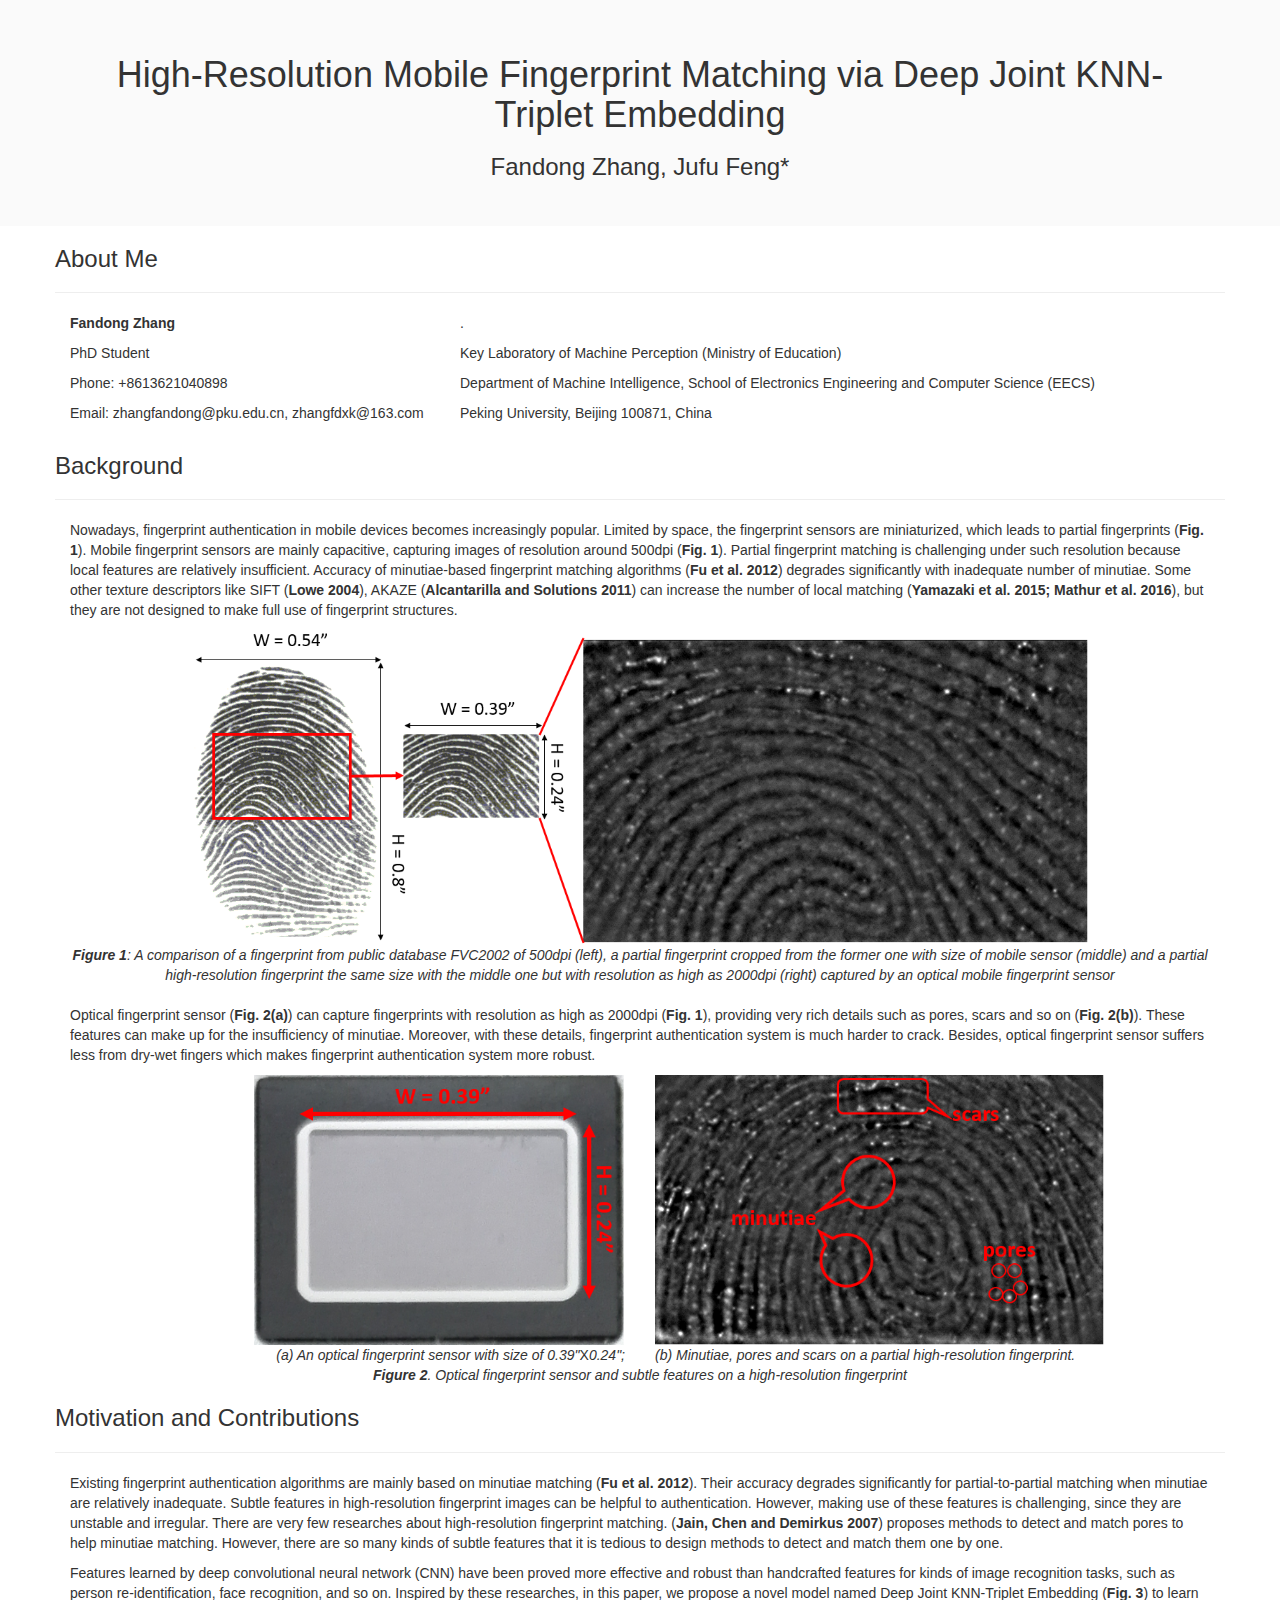
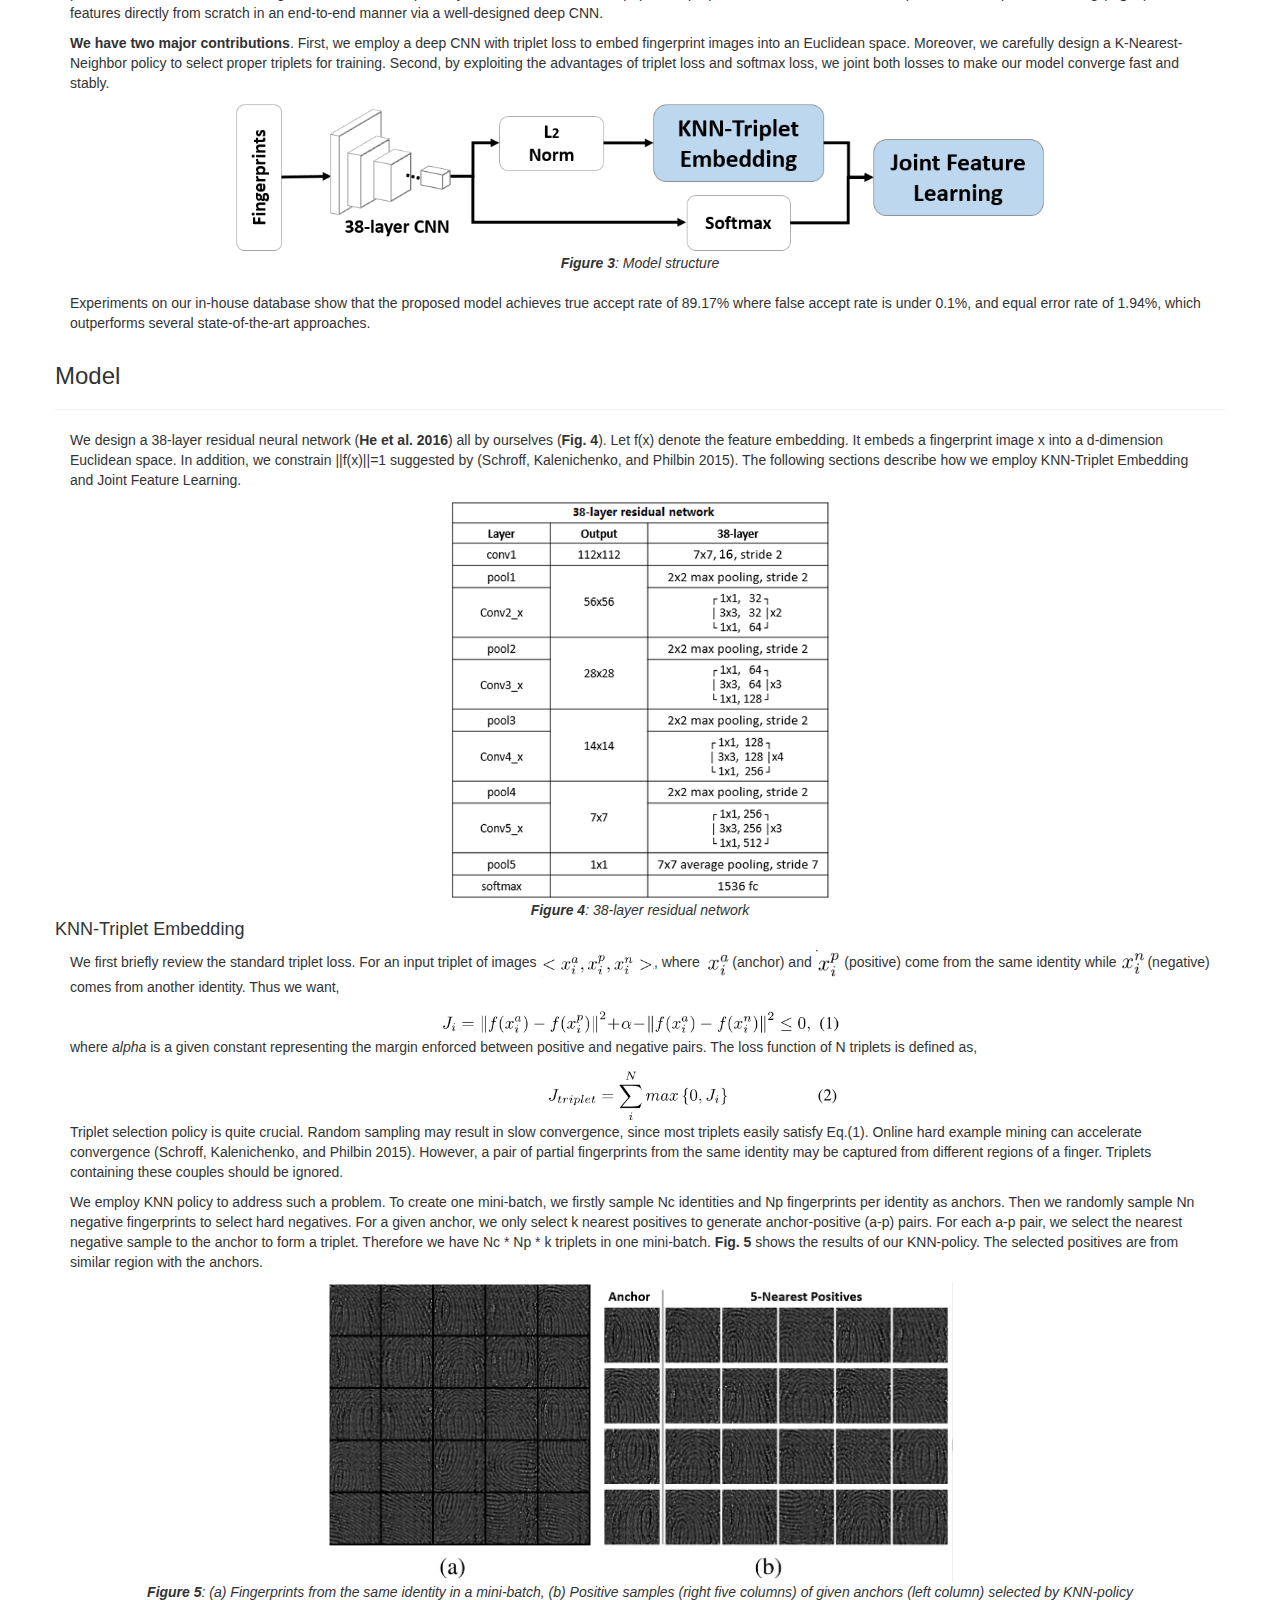
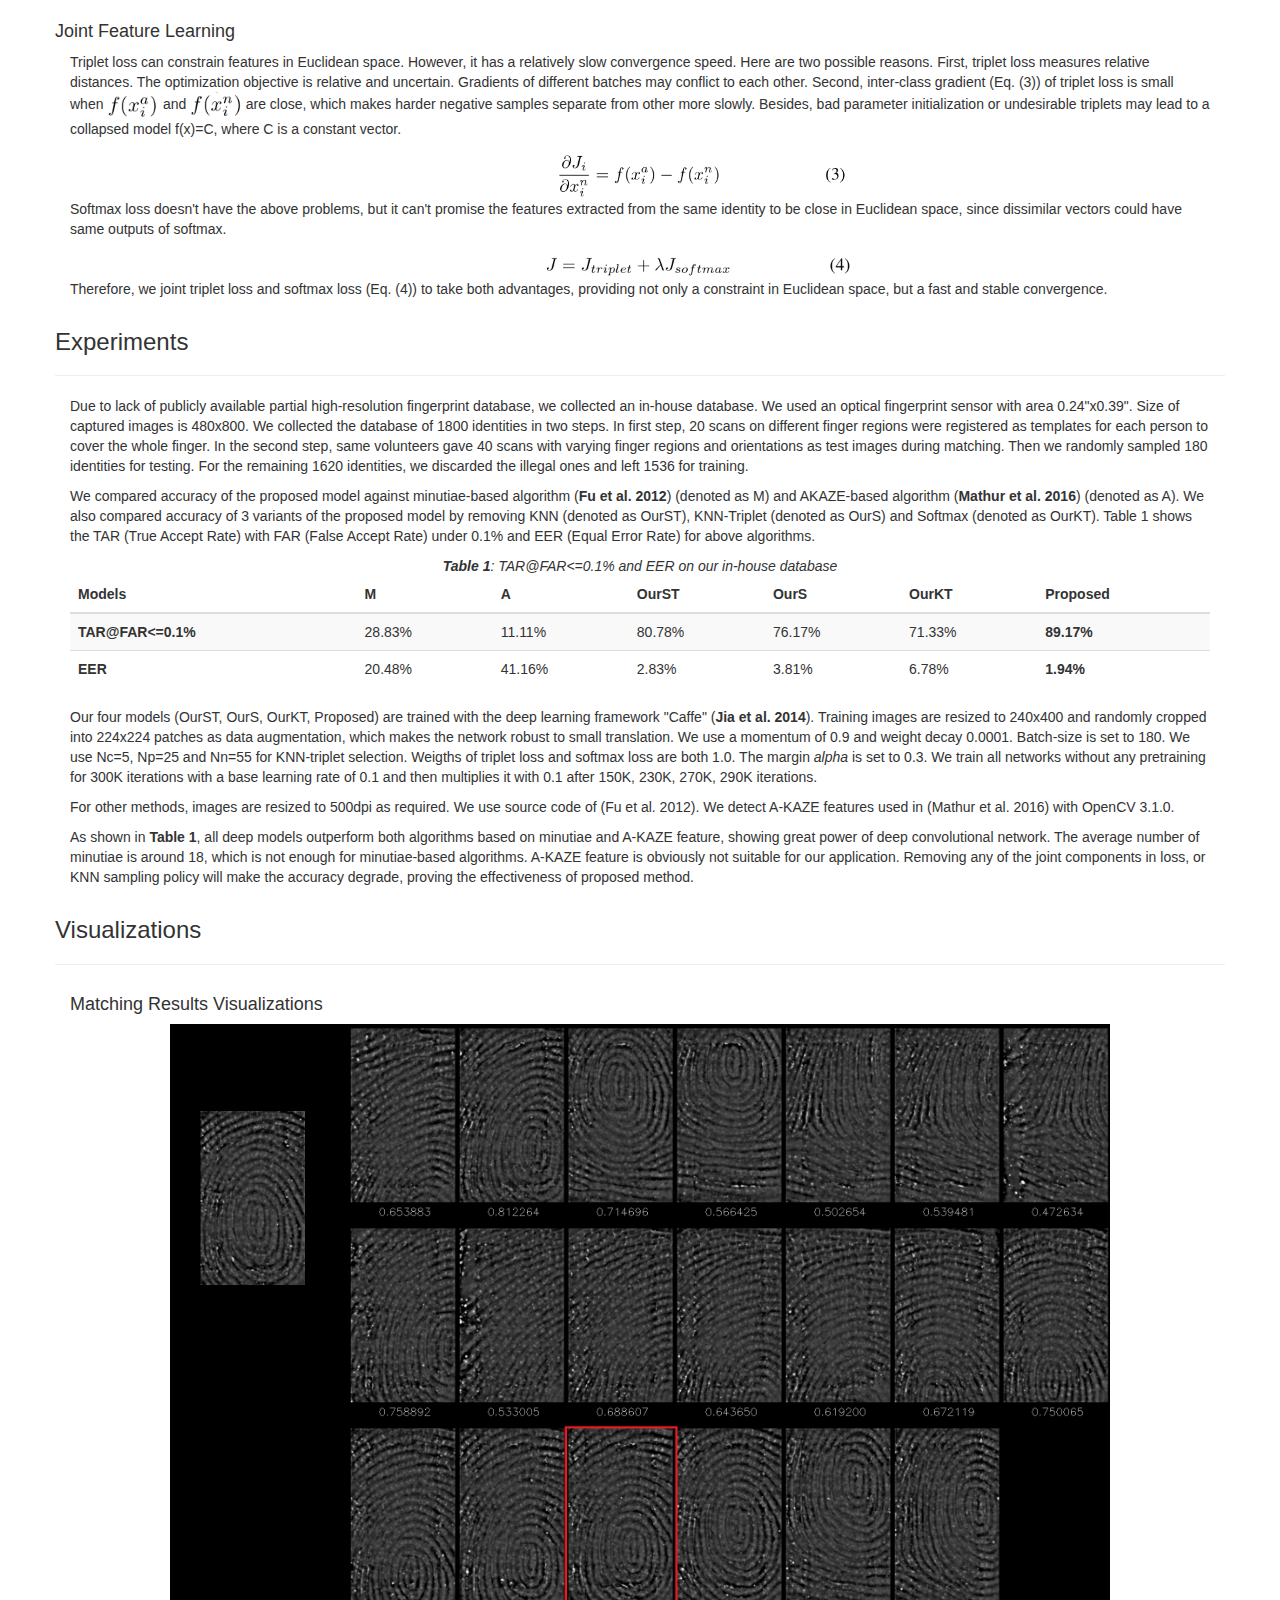
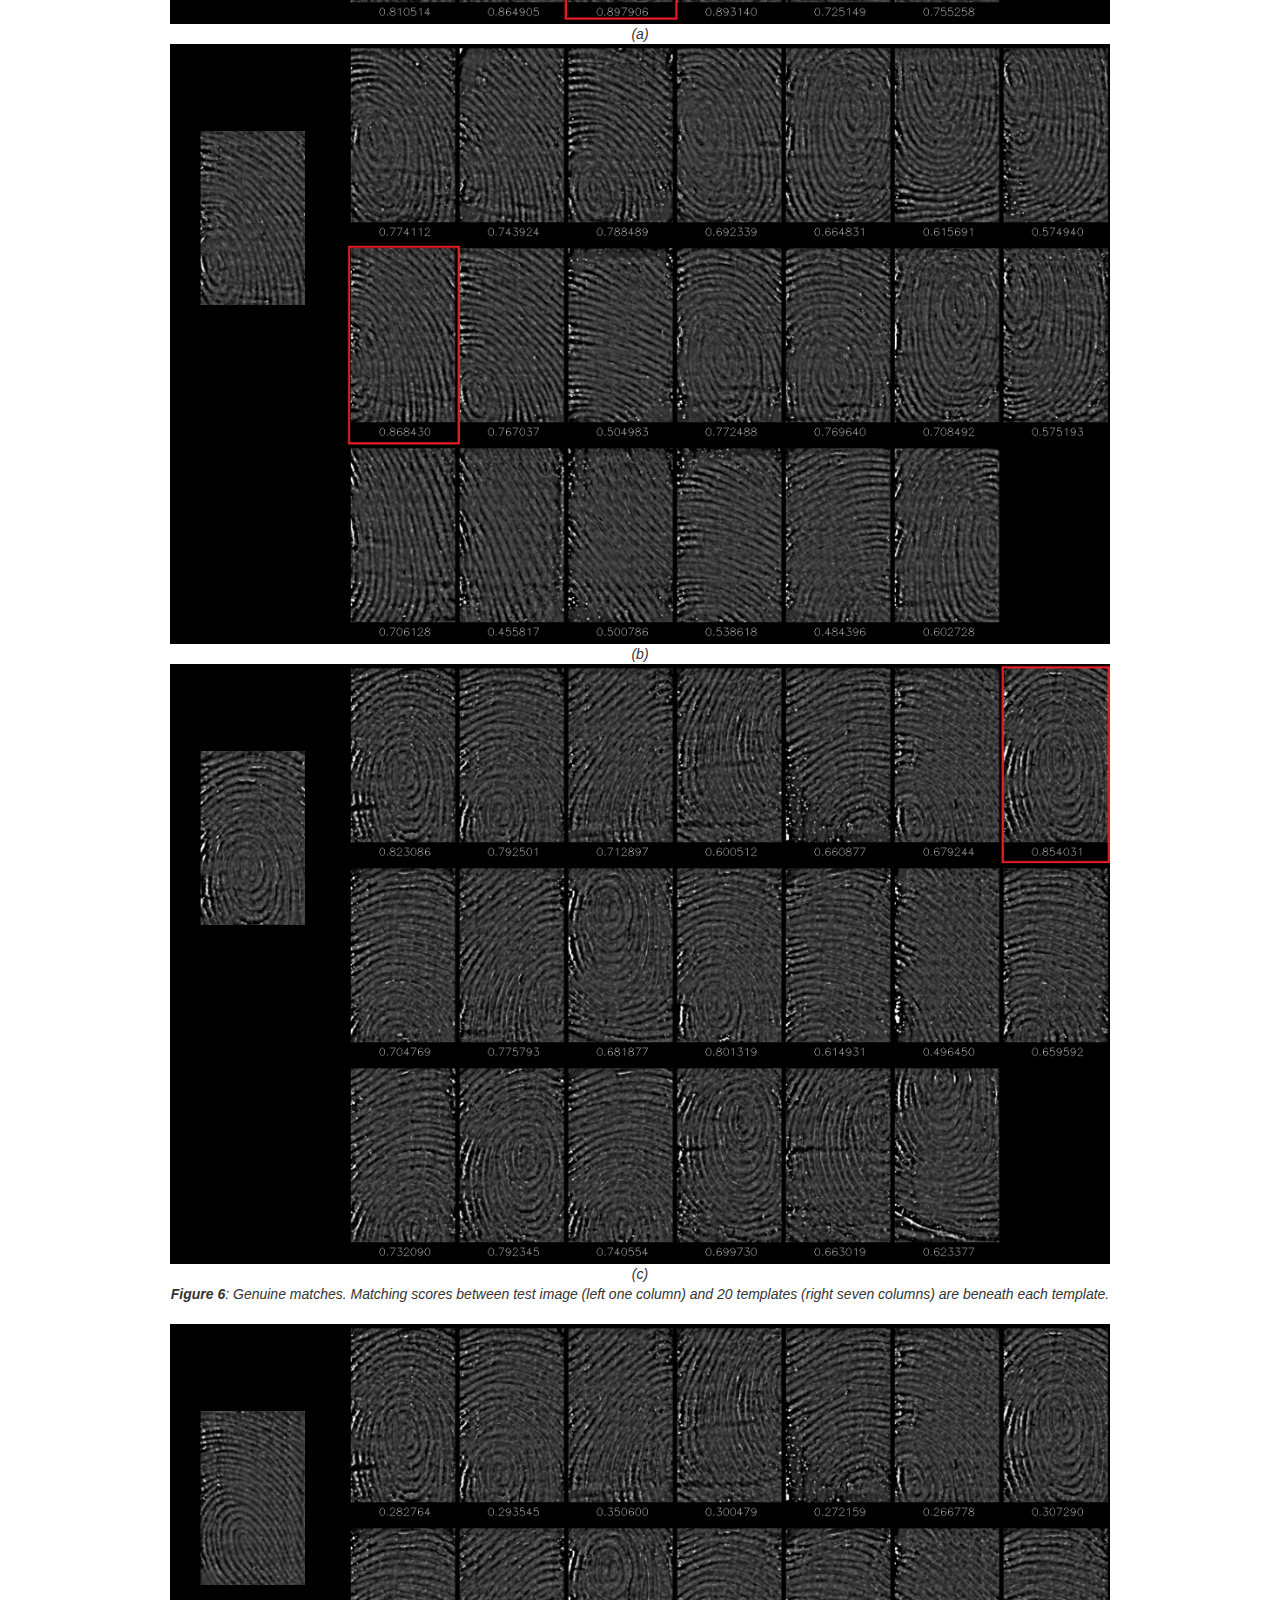
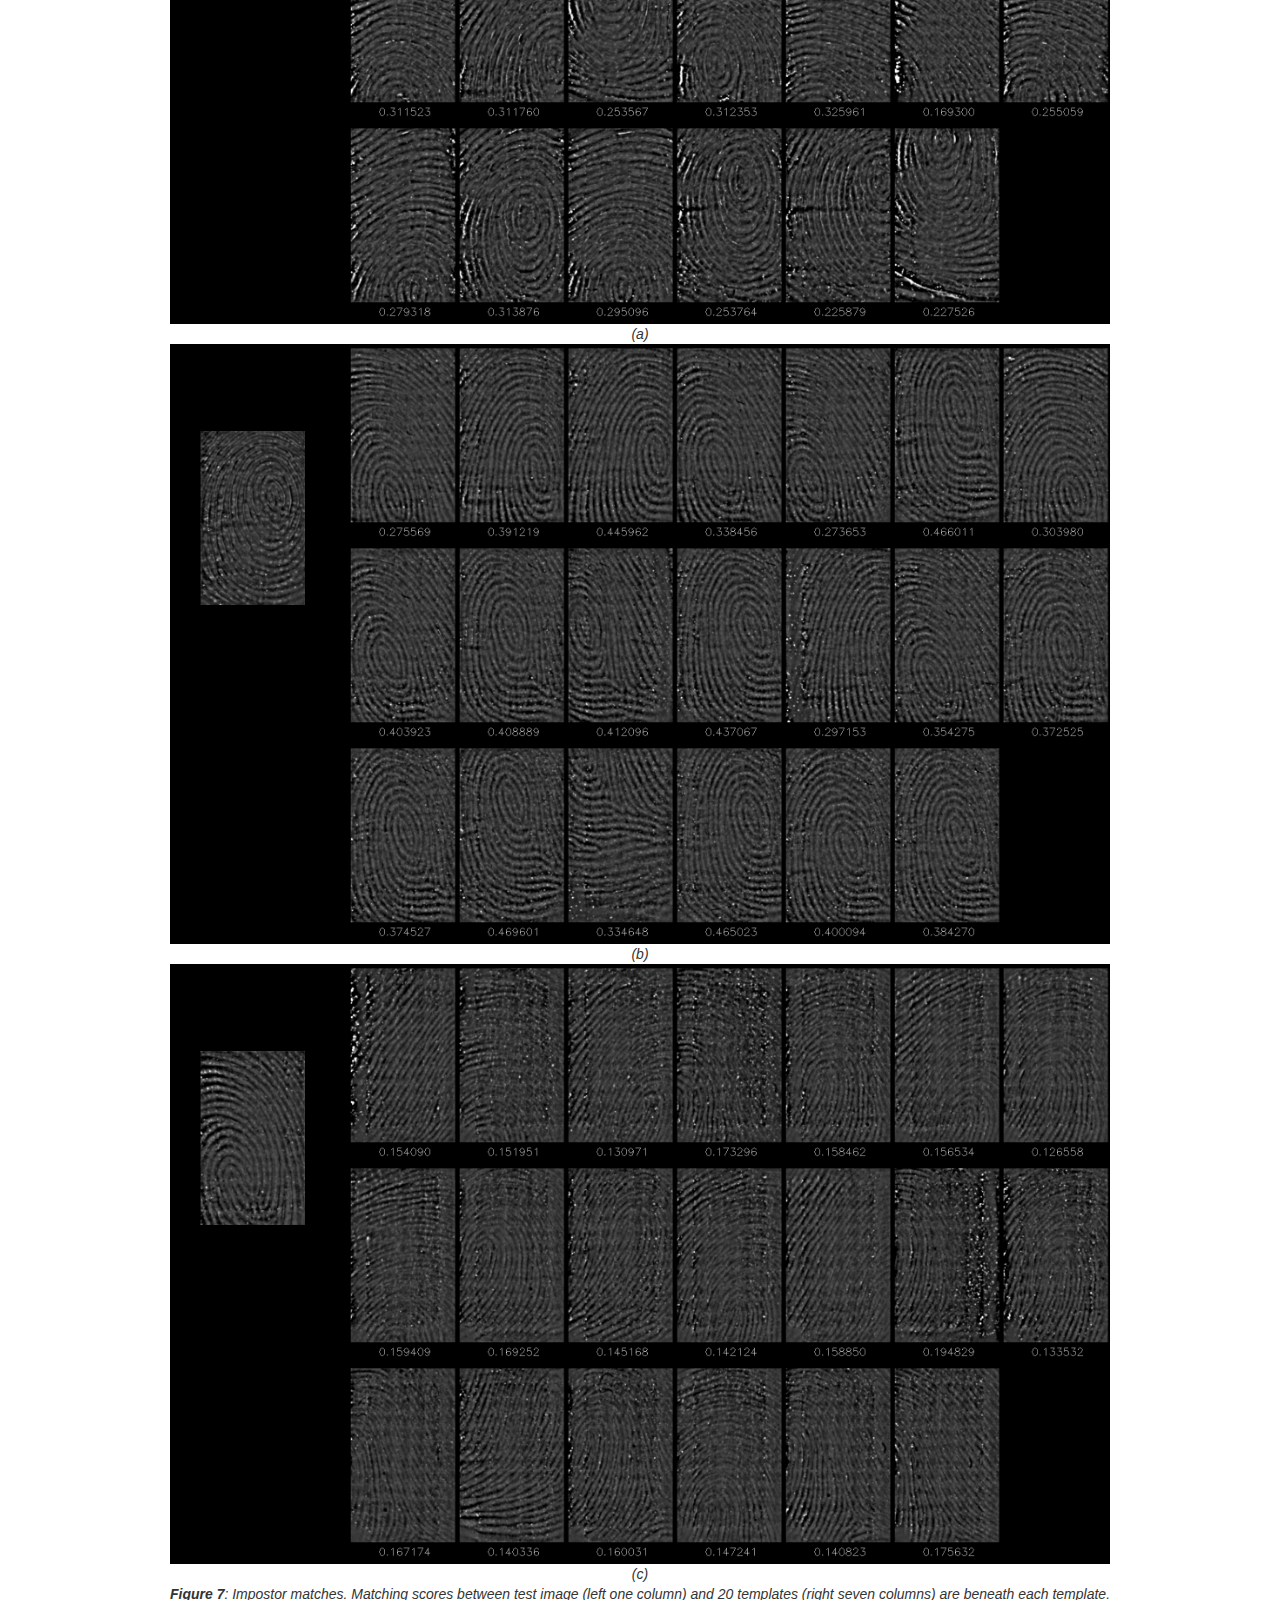
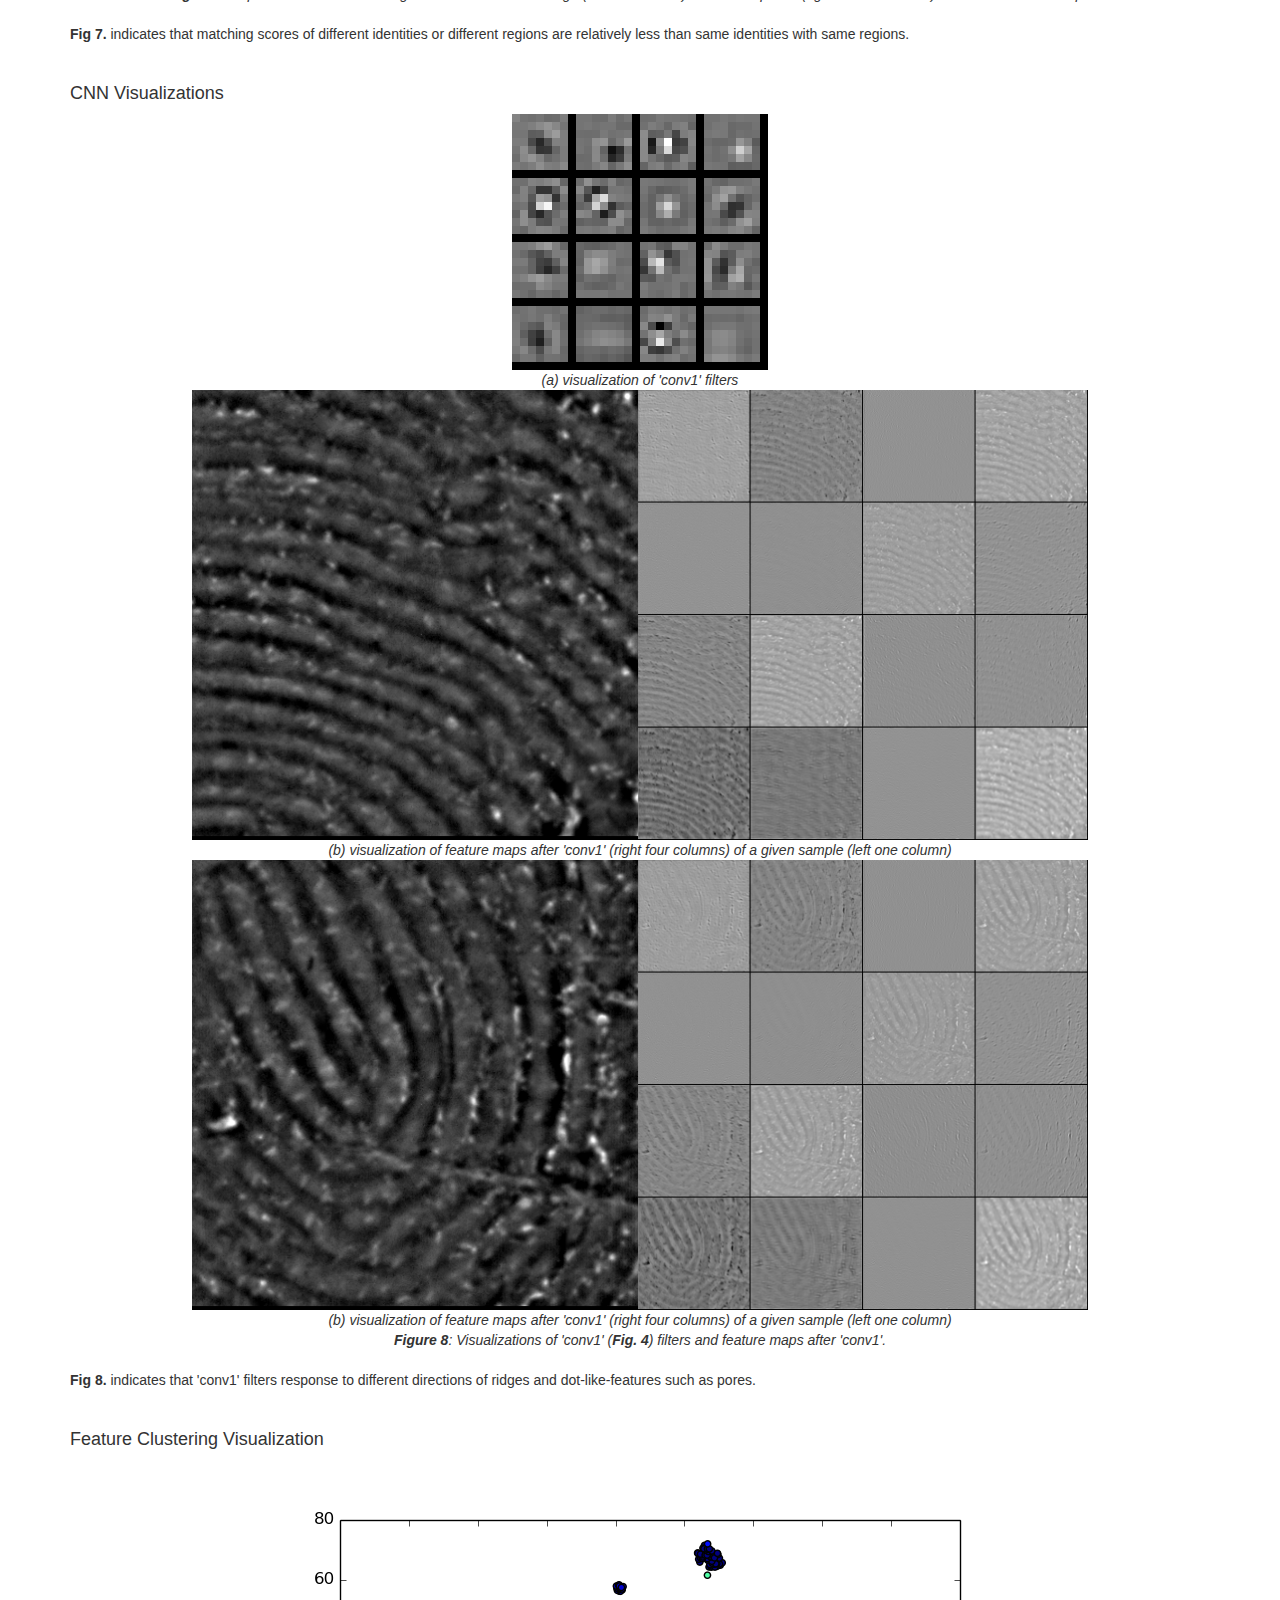
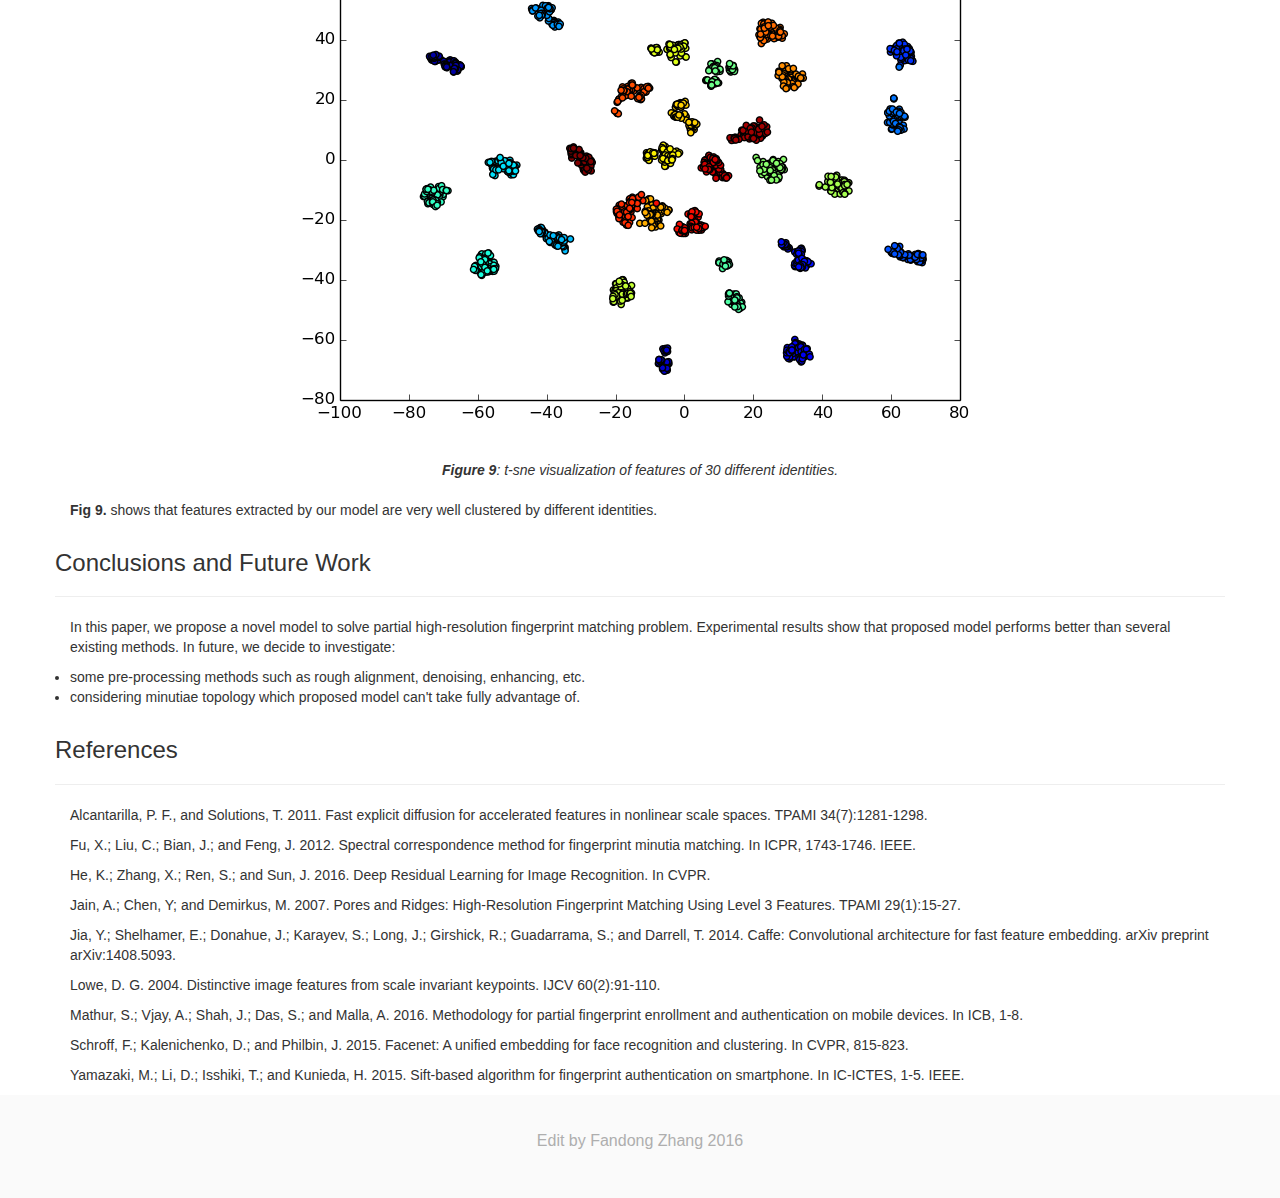
<file: fp/djkte/index.html>
<!DOCTYPE html>
<html lang="en">
  <head>
    <meta charset="utf-8">
    <meta http-equiv="X-UA-Compatible" content="IE=edge">
    <meta name="viewport" content="width=device-width, initial-scale=1">
    <meta name="description" content="">
    <meta name="author" content="">
	<script src="js/jquery.min.js"></script>
    <link href="css/bootstrap.min.css" rel="stylesheet">
    <link href="css/custom.css" rel="stylesheet">
    <title>High-Resolution Mobile Fingerprint Matching via Deep Joint KNN-Triplet Embedding----Fandong Zhang</title>
  </head>
  <body>
    <header class="main">
        <div class="container">
            <div class="row">
                <div class="col-sm-12">
                    <h1 align="center">High-Resolution Mobile Fingerprint Matching via Deep Joint KNN-Triplet Embedding</h1>
					<h3 align="center">Fandong Zhang, Jufu Feng*</h3>
                </div>
            </div>
        </div>
    </header>

    <div class="container">
        <div class="row">
            <h3> About Me </h3>
            <hr/>
            <div class="col-sm-4">
                <p><b>Fandong Zhang</b></p>
                <p>PhD Student</p>
                <p>Phone: +8613621040898</p>
                <p>Email: zhangfandong@pku.edu.cn, zhangfdxk@163.com</p>
            </div>
            <div class="col-sm-8">
                <p> . </p>
                <p>Key Laboratory of Machine Perception (Ministry of Education)</p>
				<p>Department of Machine Intelligence, School of Electronics Engineering and Computer Science (EECS)</p>
				<p>Peking University, Beijing 100871, China</p>
            </div>
        </div>
        <div class="row">
            <h3> Background </h3>
            <hr/>
            <div class="col-sm-12">
				<p>
Nowadays, fingerprint authentication in mobile devices becomes increasingly popular. Limited by space, the fingerprint sensors are miniaturized, which leads to partial fingerprints (<b>Fig. 1</b>). Mobile fingerprint sensors are mainly capacitive, capturing images of resolution around 500dpi (<b>Fig. 1</b>). Partial fingerprint matching is challenging under such resolution because local features are relatively insufficient. Accuracy of minutiae-based fingerprint matching algorithms (<b>Fu et al. 2012</b>) degrades significantly with inadequate number of minutiae. Some other texture descriptors like SIFT (<b>Lowe 2004</b>), AKAZE (<b>Alcantarilla and Solutions 2011</b>) can increase the number of local matching (<b>Yamazaki et al. 2015; Mathur et al. 2016</b>), but they are not designed to make full use of fingerprint structures.
                </p>
				<div align="center">
					<img src="image/partial_hr_fp.png" height="315">
					<br />
					<i><b>Figure 1</b>: A comparison of a fingerprint from public database FVC2002 of 500dpi (left), a partial fingerprint cropped from the former one with size of mobile sensor (middle) and a partial high-resolution fingerprint the same size with the middle one but with resolution as high as 2000dpi (right) captured by an optical mobile fingerprint sensor</i>
				</div>
				<p>
				<br/>
Optical fingerprint sensor (<b>Fig. 2(a)</b>) can capture fingerprints with resolution as high as 2000dpi (<b>Fig. 1</b>), providing very rich details such as pores, scars and so on (<b>Fig. 2(b)</b>). These features can make up for the insufficiency of minutiae. Moreover, with these details, fingerprint authentication system is much harder to crack. Besides, optical fingerprint sensor suffers less from dry-wet fingers which makes fingerprint authentication system more robust.
				</p>
				<div class="row">
					<div class="col-xs-6">
						<div align="right">
						<img src="image/sensor_size.png" height="270">
						<br />
						<i>(a) An optical fingerprint sensor with size of 0.39"</i>X<i>0.24";</i>
						</div>
					</div>
					<div class="col-xs-6">
						<div align="left">
						<img src="image/hdfp.png" height="270">
						<br />
						<i>(b) Minutiae, pores and scars on a partial high-resolution fingerprint.</i>
						</div>
					</div>
				</div>
				<div align="center">
					<i><b>Figure 2</b>. Optical fingerprint sensor and subtle features on a high-resolution fingerprint</i>
				</div>
            </div>
            <p>  </p>
        </div>
        <div class="row">
            <h3> Motivation and Contributions </h3>
            <hr/>
            <div class="col-sm-12">
                <p>Existing fingerprint authentication algorithms are mainly based on minutiae matching (<b>Fu et al. 2012</b>). Their accuracy degrades significantly for partial-to-partial matching when minutiae are relatively inadequate. Subtle features in high-resolution fingerprint images can be helpful to authentication. However, making use of these features is challenging, since they are unstable and irregular. There are very few researches about high-resolution fingerprint matching. (<b>Jain, Chen and Demirkus 2007</b>) proposes methods to detect and match pores to help minutiae matching. However, there are so many kinds of subtle features that it is tedious to design methods to detect and match them one by one.</p>
				<p>Features learned by deep convolutional neural network (CNN) have been proved more effective and robust than handcrafted features for kinds of image recognition tasks, such as person re-identification, face recognition, and so on. Inspired by these researches, in this paper, we propose a novel model named Deep Joint KNN-Triplet Embedding (<b>Fig. 3</b>) to learn features directly from scratch in an end-to-end manner via a well-designed deep CNN.</p>
                <p><b>We have two major contributions</b>. First, we employ a deep CNN with triplet loss to embed fingerprint images into an Euclidean space. Moreover, we carefully design a K-Nearest-Neighbor policy to select proper triplets for training. Second, by exploiting the advantages of triplet loss and softmax loss, we joint both losses to make our model converge fast and stably.</p>
				
				<div align="center">
					<img src="image/struct.png" height="150">
					<br />
					<i><b>Figure 3</b>: Model structure</i>
				</div>
				<br />
				<p>Experiments on our in-house database show that the proposed model achieves true accept rate of 89.17% where false accept rate is under 0.1%, and equal error rate of 1.94%, which outperforms several state-of-the-art approaches.</p>
            </div>
        </div>
        <div class="row">
            <h3> Model </h3>
            <hr/>
            <div class="col-sm-12">
                <p>
				We design a 38-layer residual neural network (<b>He et al. 2016</b>) all by ourselves (<b>Fig. 4</b>). Let f(x) denote the feature embedding. It embeds a fingerprint image x into a d-dimension Euclidean space. In addition, we constrain ||f(x)||=1 suggested by (Schroff, Kalenichenko, and Philbin 2015). The following sections describe how we employ KNN-Triplet Embedding and Joint Feature Learning.
                </p>
				<div align="center">
					<img src="image/cnn.png" height="400">
					<br />
					<i><b>Figure 4</b>: 38-layer residual network</i>
				</div>
            </div>
            <h4>KNN-Triplet Embedding</h4>
            <div class="col-sm-12">
                <p>
				We first briefly review the standard triplet loss. For an input triplet of images <img src="image/eq_triplet.png" height="27">, where <img src="image/eq_xai.png" height="27">(anchor) and <img src="image/eq_xpi.png" height="27">(positive) come from the same identity while <img src="image/eq_xni.png" height="27">(negative) comes from another identity. Thus we want,
                </p>
				<div align="center">
					<img src="image/eq_1.png" height="30">
					<br />
				</div>
				<p>
				where <i>alpha</i> is a given constant representing the margin enforced between positive and negative pairs. The loss function of N triplets is defined as,
				</p>
				<div align="center">
					<img src="image/eq_2.png" height="55">
					<br />
				</div>
				<p>
				Triplet selection policy is quite crucial. Random sampling may result in slow convergence, since most triplets easily satisfy Eq.(1). Online hard example mining can accelerate convergence (Schroff, Kalenichenko, and Philbin 2015). However, a pair of partial fingerprints from the same identity may be captured from different regions of a finger. Triplets containing these couples should be ignored.
				</p>
				<p>
				We employ KNN policy to address such a problem. To create one mini-batch, we firstly sample Nc identities and Np fingerprints per identity as anchors. Then we randomly sample Nn negative fingerprints to select hard negatives. For a given anchor, we only select k nearest positives to generate anchor-positive (a-p) pairs. For each a-p pair, we select the nearest negative sample to the anchor to form a triplet. Therefore we have Nc * Np * k triplets in one mini-batch. <b>Fig. 5</b> shows the results of our KNN-policy. The selected positives are from similar region with the anchors.
				</p>
				<div align="center">
					<img src="image/knn_tile.png" height="300">
					<br />
					<i><b>Figure 5</b>: (a) Fingerprints from the same identity in a mini-batch, (b) Positive samples (right five columns) of given anchors (left column) selected by KNN-policy</i>
					<br />
					<br />
				</div>
            </div>
            <h4>Joint Feature Learning</h4>
            <div class="col-sm-12">
                <p>
				Triplet loss can constrain features in Euclidean space. However, it has a relatively slow convergence speed. Here are two possible reasons. First, triplet loss measures relative distances. The optimization objective is relative and uncertain. Gradients of different batches may conflict to each other. Second, inter-class gradient (Eq. (3)) of triplet loss is small when <img src="image/eq_fxai.png" height="27"> and <img src="image/eq_fxni.png" height="27"> are close, which makes harder negative samples separate from other more slowly. Besides, bad parameter initialization or undesirable triplets may lead to a collapsed model f(x)=C, where C is a constant vector.
				</p>
				<div align="center">
					<img src="image/eq_3.png" height="50">
					<br />
				</div>
				<p>
				Softmax loss doesn't have the above problems, but it can't promise the features extracted from the same identity to be close in Euclidean space, since dissimilar vectors could have same outputs of softmax.
				</p>
				<div align="center">
					<img src="image/eq_4.png" height="30">
					<br />
				</div>
				<p>
				Therefore, we joint triplet loss and softmax loss (Eq. (4)) to take both advantages, providing not only a constraint in Euclidean space, but a fast and stable convergence.
				</p>
			</div>
        </div>
        <div class="row">
            <h3> Experiments </h3>
            <hr/>
            <div class="col-sm-12">
				<p>Due to lack of publicly available partial high-resolution fingerprint database, we collected an in-house database. We used an optical fingerprint sensor with area 0.24"x0.39". Size of captured images is 480x800. We collected the database of 1800 identities in two steps. In first step, 20 scans on different finger regions were registered as templates for each person to cover the whole finger. In the second step, same volunteers gave 40 scans with varying finger regions and orientations as test images during matching. Then we randomly sampled 180 identities for testing. For the remaining 1620 identities, we discarded the illegal ones and left 1536 for training.
				</p>
                <p>
				We compared accuracy of the proposed model against minutiae-based algorithm (<b>Fu et al. 2012</b>) (denoted as M) and AKAZE-based algorithm (<b>Mathur et al. 2016</b>) (denoted as A). We also compared accuracy of 3 variants of the proposed model by removing KNN (denoted as OurST), KNN-Triplet (denoted as OurS) and Softmax (denoted as OurKT). Table 1 shows the TAR (True Accept Rate) with FAR (False Accept Rate) under 0.1% and EER (Equal Error Rate) for above algorithms.
                </p>
                <p>
                </p>
				<div align="center">
					<i><b>Table 1</b>: TAR@FAR<=0.1% and EER on our in-house database</i>
					<br />
				</div>
                <table class="table table-striped">
                    <thead>
                        <tr>
                          <th>Models</th>
                          <th>M</th>
                          <th>A</th>
                          <th>OurST</th>
                          <th>OurS</th>
                          <th>OurKT</th>
                          <th>Proposed</th>
                        </tr>
                    </thead>
                    <tbody>
                        <tr>
                          <th scope="row">TAR@FAR<=0.1%</th>
                          <td>28.83%</td>
                          <td>11.11%</td>
                          <td>80.78%</td>
                          <td>76.17%</td>
                          <td>71.33%</td>
                          <td><b>89.17%</b></td>
                        </tr>
                        <tr>
                          <th scope="row">EER</th>
                          <td>20.48%</td>
                          <td>41.16%</td>
                          <td>2.83%</td>
                          <td>3.81%</td>
                          <td>6.78%</td>
                          <td><b>1.94%</b></td>
                        </tr>
                    </tbody>
                </table>
                <p>
				Our four models (OurST, OurS, OurKT, Proposed) are trained with the deep learning framework "Caffe" (<b>Jia et al. 2014</b>). Training images are resized to 240x400 and randomly cropped into 224x224 patches as data augmentation, which makes the network robust to small translation. We use a momentum of 0.9 and weight decay 0.0001. Batch-size is set to 180. We use Nc=5, Np=25 and Nn=55 for KNN-triplet selection. Weigths of triplet loss and softmax loss are both 1.0. The margin <i>alpha</i> is set to 0.3. We train all networks without any pretraining for 300K iterations with a base learning rate of 0.1 and then multiplies it with 0.1 after 150K, 230K, 270K, 290K iterations.
                </p>
				<p>
				For other methods, images are resized to 500dpi as required. We use source code of (Fu et al. 2012). We detect A-KAZE features used in (Mathur et al. 2016) with OpenCV 3.1.0.
				</p>
                <p>
				As shown in <b>Table 1</b>, all deep models outperform both algorithms based on minutiae and A-KAZE feature, showing great power of deep convolutional network. The average number of minutiae is around 18, which is not enough for minutiae-based algorithms. A-KAZE feature is obviously not suitable for our application. Removing any of the joint components in loss, or KNN sampling policy will make the accuracy degrade, proving the effectiveness of proposed method.
                </p>
            </div>
        </div>
        <div class="row">
            <h3> Visualizations </h3>
            <hr/>
            <div class="col-sm-12">
				<h4> Matching Results Visualizations </h4>
				<div align="center">
					<img src="image/match_pos1.png" height="600">
					<br />
					<i>(a)</i>
					<br />
					<img src="image/match_pos2.png" height="600">
					<br />
					<i>(b)</i>
					<br />
					<img src="image/match_pos3.png" height="600">
					<br />
					<i>(c)</i>
					<br />
					<i><b>Figure 6</b>: Genuine matches. Matching scores between test image (left one column) and 20 templates (right seven columns) are beneath each template.</i>
					<br />
					<br />
				</div>
				<div align="center">
					<img src="image/match_neg1.png" height="600">
					<br />
					<i>(a)</i>
					<br />
					<img src="image/match_neg2.png" height="600">
					<br />
					<i>(b)</i>
					<br />
					<img src="image/match_neg3.png" height="600">
					<br />
					<i>(c)</i>
					<br />
					<i><b>Figure 7</b>: Impostor matches. Matching scores between test image (left one column) and 20 templates (right seven columns) are beneath each template.</i>
					<br />
					<br />
				</div>
                <p>
				<b>Fig 7.</b> indicates that matching scores of different identities or different regions are relatively less than same identities with same regions.
                </p>
				<br />

				<h4> CNN Visualizations </h4>
				<div align="center">
					<img src="image/filter_conv1.png" height="256">
					<br />
					<i>(a) visualization of 'conv1' filters</i>
					<br />
					<img src="image/fm_conv1_1.png" height="450">
					<br />
					<i>(b) visualization of feature maps after 'conv1' (right four columns) of a given sample (left one column)</i>
					<br />
					<img src="image/fm_conv1_2.png" height="450">
					<br />
					<i>(b) visualization of feature maps after 'conv1' (right four columns) of a given sample (left one column)</i>
					<br />
					<i><b>Figure 8</b>: Visualizations of 'conv1' (<b>Fig. 4</b>) filters and feature maps after 'conv1'.</i>
					<br />
					<br />
				</div>
                <p>
				<b>Fig 8.</b> indicates that 'conv1' filters response to different directions of ridges and dot-like-features such as pores.
                </p>
				<br />

				<h4> Feature Clustering Visualization </h4>
				<div align="center">
					<img src="image/tsne.png" height="600">
					<br />
					<i><b>Figure 9</b>: t-sne visualization of features of 30 different identities.</i>
					<br />
					<br />
				</div>
                <p>
				<b>Fig 9.</b> shows that features extracted by our model are very well clustered by different identities.
                </p>
            </div>
        </div>
        <div class="row">
            <h3> Conclusions and Future Work </h3>
            <hr/>
            <div class="col-sm-12">
                <p>
				In this paper, we propose a novel model to solve partial high-resolution fingerprint matching problem. Experimental results show that proposed model performs better than several existing methods. In future, we decide to investigate:
				<li>some pre-processing methods such as rough alignment, denoising, enhancing, etc.</li>
				<li>considering minutiae topology which proposed model can't take fully advantage of.</li>
                </p>
            </div>
        </div>
        <div class="row">
            <h3> References </h3>
            <hr/>
            <div class="col-sm-12">
				<p>
				Alcantarilla, P. F., and Solutions, T. 2011. Fast explicit diffusion for accelerated features in nonlinear scale spaces. TPAMI 34(7):1281-1298.
                </p>
				<p>
				Fu, X.; Liu, C.; Bian, J.; and Feng, J. 2012. Spectral correspondence method for fingerprint minutia matching. In ICPR, 1743-1746. IEEE.
                </p>
				<p>
				He, K.; Zhang, X.; Ren, S.; and Sun, J. 2016. Deep Residual Learning for Image Recognition. In CVPR.
				</p>
				<p>
				Jain, A.; Chen, Y; and Demirkus, M. 2007. Pores and Ridges: High-Resolution Fingerprint Matching Using Level 3 Features. TPAMI 29(1):15-27.
				</p>
				<p>
				Jia, Y.; Shelhamer, E.; Donahue, J.; Karayev, S.; Long, J.; Girshick, R.; Guadarrama, S.; and Darrell, T. 2014. Caffe: Convolutional architecture for fast feature embedding. arXiv preprint arXiv:1408.5093.
				</p>
				<p>
				Lowe, D. G. 2004. Distinctive image features from scale invariant keypoints. IJCV 60(2):91-110.
                </p>
				<p>
				Mathur, S.; Vjay, A.; Shah, J.; Das, S.; and Malla, A. 2016. Methodology for partial fingerprint enrollment and authentication on mobile devices. In ICB, 1-8.
                </p>
				<p>
				Schroff, F.; Kalenichenko, D.; and Philbin, J. 2015. Facenet: A unified embedding for face recognition and clustering. In CVPR, 815-823.
                </p>
				<p>
				Yamazaki, M.; Li, D.; Isshiki, T.; and Kunieda, H. 2015. Sift-based algorithm for fingerprint authentication on smartphone. In IC-ICTES, 1-5. IEEE.
                </p>
				<p>
				
            </div>
        </div>
    </div>

    <!-- FOOTER -->
    <footer class='main'>
        <p>Edit by Fandong Zhang 2016</p>
    </footer>


    <!-- Bootstrap core JavaScript
    ================================================== -->
    <!-- Placed at the end of the document so the pages load faster -->
    <script src="js/bootstrap.min.js"></script>
    <script src="js/docs.min.js"></script>
  </body>
</html>
</file>
<file: fp/djkte/css/custom.css>
header.main {
    background: #fafafa;
    padding: 35px 20px;
    text-align: center;
}
footer.main {
    background: #fafafa;
    padding: 35px 20px;
    text-align: center;
}
footer.main p {
    color: #aeaeae;
    font-size: 16px;
    margin-bottom: 10px;
}
</file>
